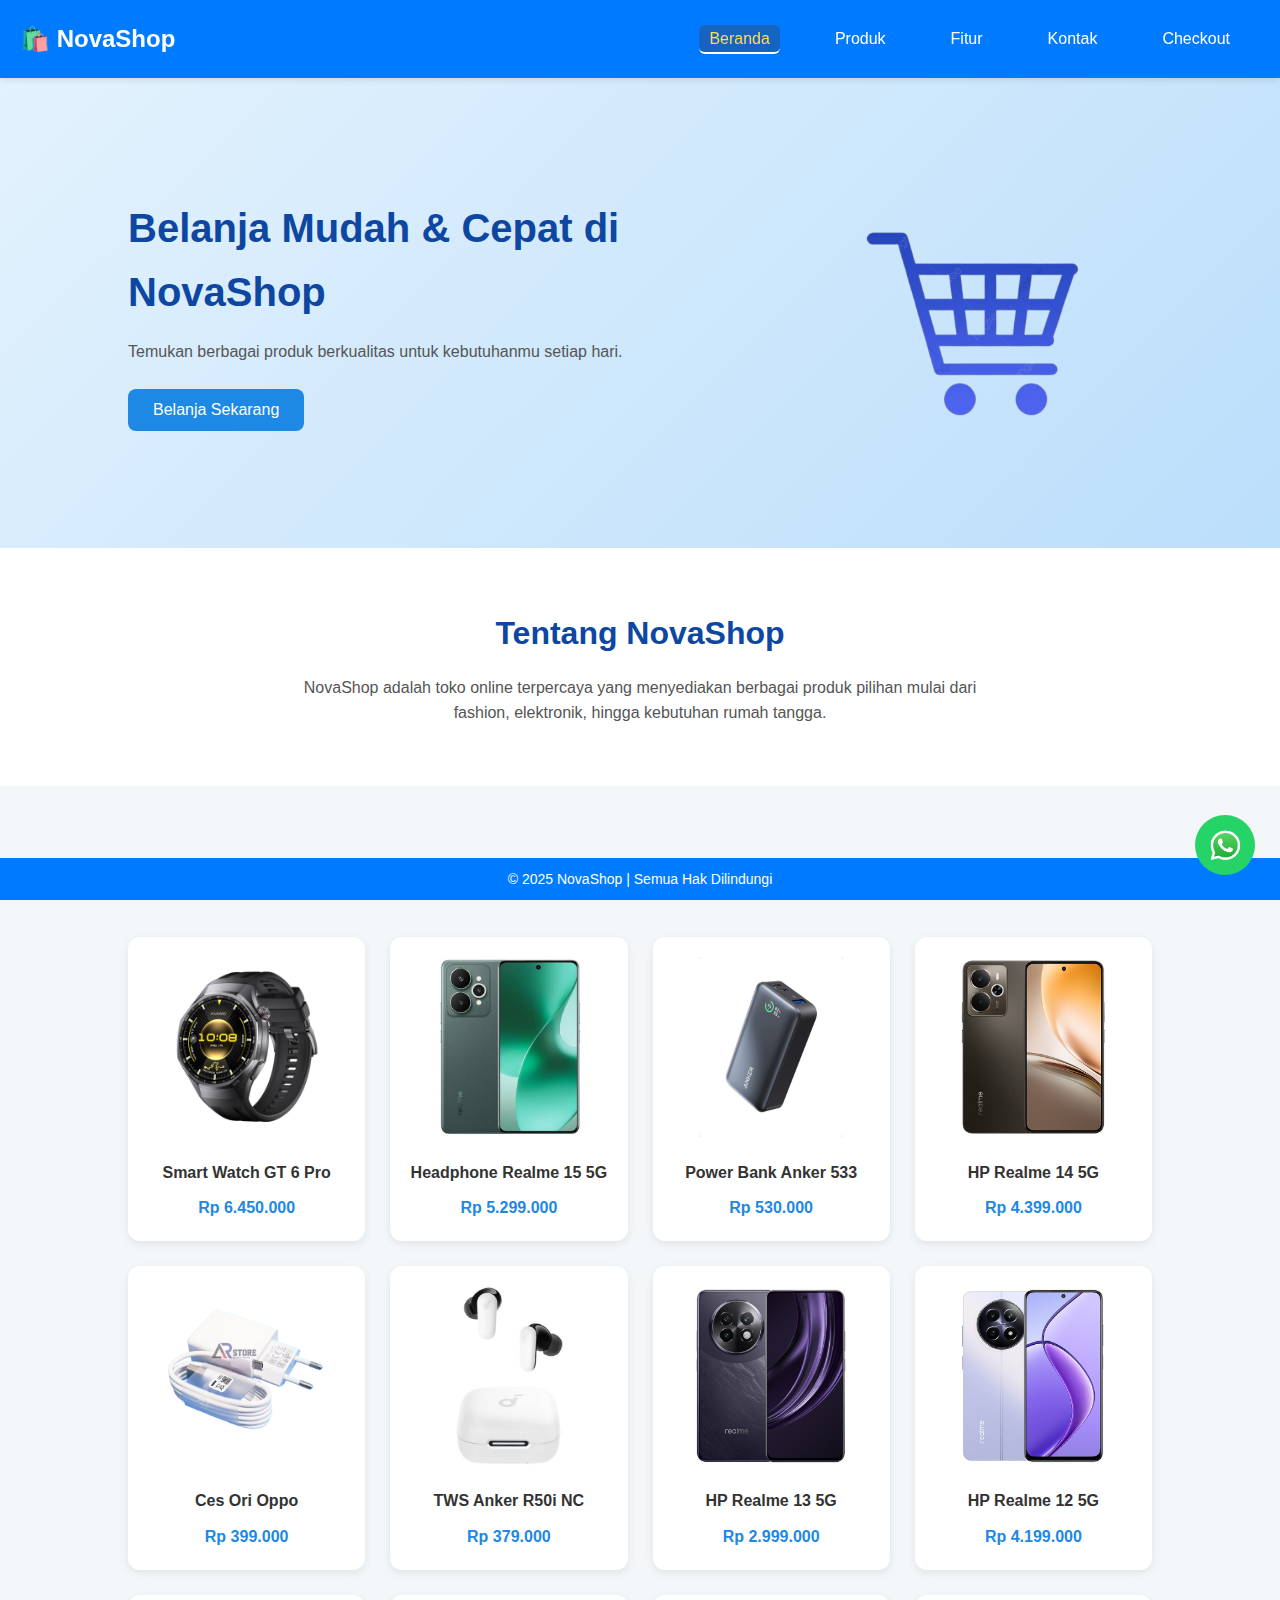
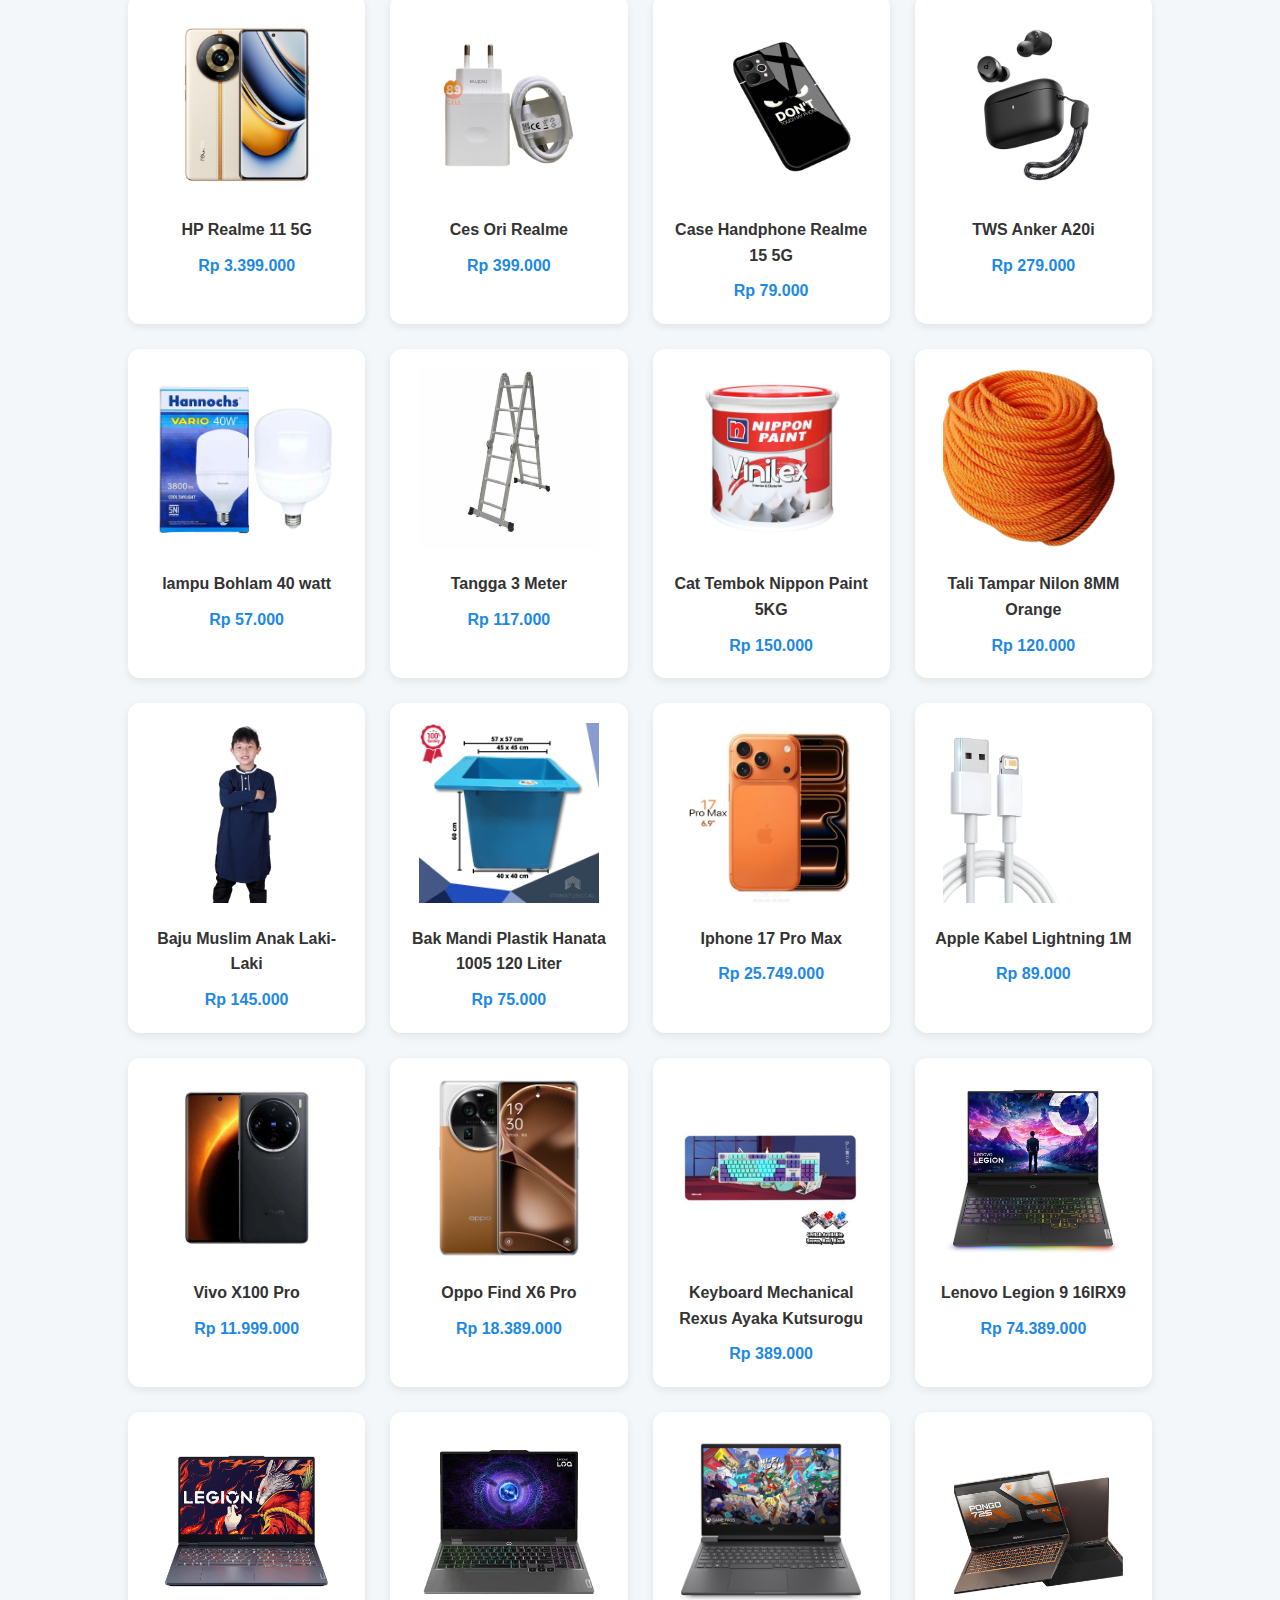
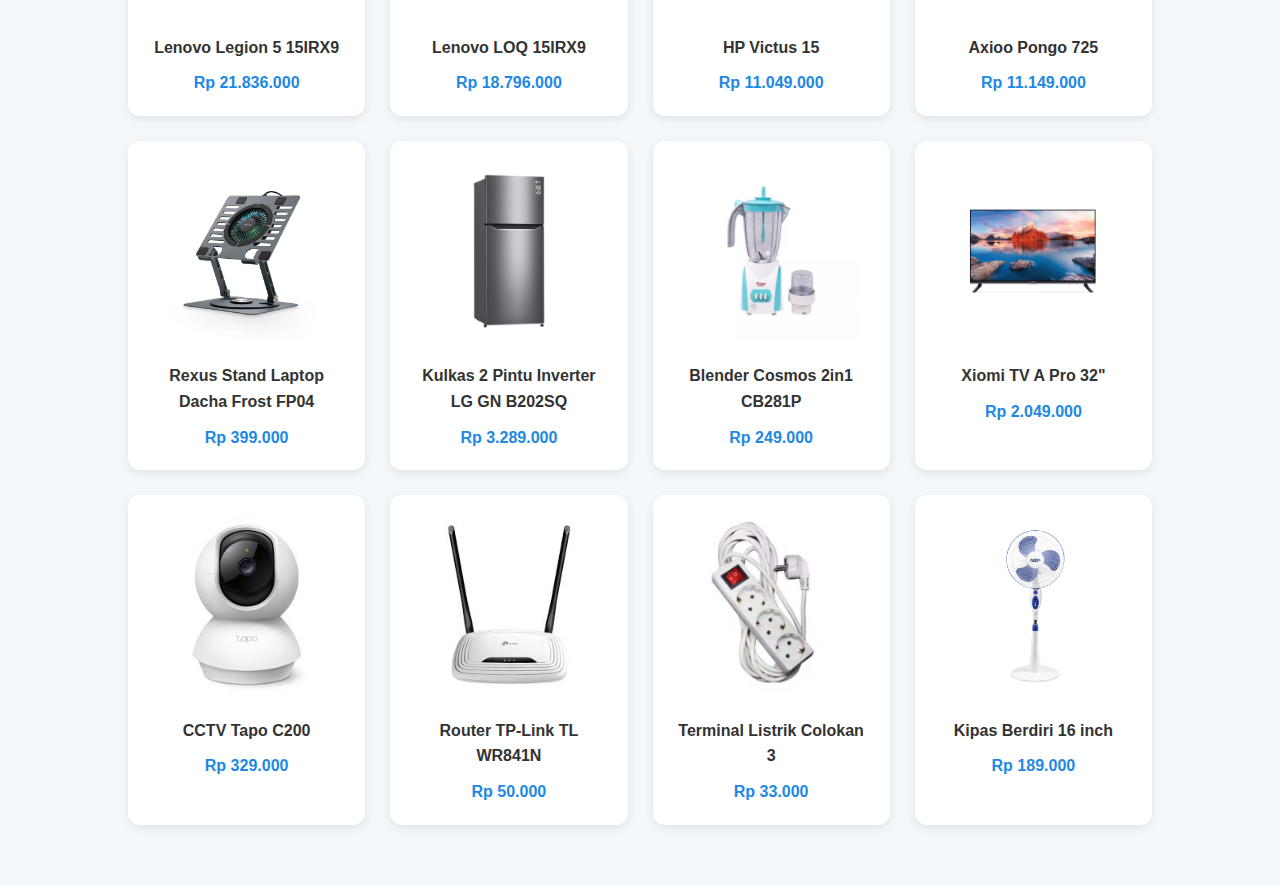
<file: index.html>
<!DOCTYPE html>
<html lang="id">
<head>
  <meta charset="UTF-8">
  <meta name="viewport" content="width=device-width, initial-scale=1.0">
  <title>NovaShop | Toko Online Modern</title>
  <link rel="stylesheet" href="style.css">
  <link rel="icon" type="png" href="images/Logo.png">
</head>
<body>

  <!-- Header -->
  <header>
    <div class="logo">🛍️ NovaShop</div>
    <nav>
      <ul>
        <li><a href="index.html" class="active">Beranda</a></li>
        <li><a href="produk.html">Produk</a></li>
        <li><a href="fitur.html">Fitur</a></li>
        <li><a href="kontak.php">Kontak</a></li>
        <li><a href="checkout.html">Checkout</a></li>
      </ul>
    </nav>
  </header>

  <!-- Hero Section -->
  <section class="hero">
    <div class="hero-text">
      <h1>Belanja Mudah & Cepat di NovaShop</h1>
      <p>Temukan berbagai produk berkualitas untuk kebutuhanmu setiap hari.</p>
      <button id="btn-belanja">Belanja Sekarang</button>
    </div>
    <img src="images/logo_belanja.png" alt="Belanja Online" class="hero-img">
  </section>

  <!-- Tentang Kami -->
  <section class="about">
    <h2>Tentang NovaShop</h2>
    <p>NovaShop adalah toko online terpercaya yang menyediakan berbagai produk pilihan mulai dari fashion, elektronik, hingga kebutuhan rumah tangga.</p>
  </section>

  <!-- Produk Unggulan -->
  <section class="produk-unggulan">
    <h2>Produk Unggulan</h2>
    <div class="produk-container">
      <div class="produk-card">
        <img src="images/Watch_GT_6_Pro.png" alt="Produk 1">
        <h3>Smart Watch GT 6 Pro</h3>
        <p>Rp 6.450.000</p>
      </div>
      <div class="produk-card">
        <img src="images/Realme_15_5G.webp" alt="Produk 2">
        <h3>Headphone Realme 15 5G</h3>
        <p>Rp 5.299.000</p>
      </div>
      <div class="produk-card">
        <img src="images/Anker_Power_Bank_533_10000_mAh.webp" alt="Produk 3">
        <h3>Power Bank Anker 533</h3>
        <p>Rp 530.000</p>
      </div>
      <div class="produk-card">
        <img src="images/HP_Realme_14_5G.jpg" alt="Produk 4">
        <h3>HP Realme 14 5G</h3>
        <p>Rp 4.399.000</p>
      </div>
      <div class="produk-card">
        <img src="images/Ces_Ori_Oppo.png" alt="Produk 5">
        <h3>Ces Ori Oppo</h3>
        <p>Rp 399.000</p>
      </div>
      <div class="produk-card">
        <img src="images/Tws_Anker_r50i_nc.jpg" alt="Produk 6">
        <h3>TWS Anker R50i NC</h3>
        <p>Rp 379.000</p>
      </div>
      <div class="produk-card">
        <img src="images/HP_Realme_13_5G.jpg" alt="Produk 7">
        <h3>HP Realme 13 5G</h3>
        <p>Rp 2.999.000</p>
      </div>
       <div class="produk-card">
        <img src="images/HP_Realme_12_5G.jpg" alt="Produk 8">
        <h3>HP Realme 12 5G</h3>
        <p>Rp 4.199.000</p>
      </div>
      <div class="produk-card">
        <img src="images/HP_Realme_11_5G.jpg" alt="Produk 8">
        <h3>HP Realme 11 5G</h3>
        <p>Rp 3.399.000</p>
      </div>
      <div class="produk-card">
        <img src="images/Ces_Ori_Realme.png" alt="Produk 9">
        <h3>Ces Ori Realme</h3>
        <p>Rp 399.000</p>
      </div>
      <div class="produk-card">
        <img src="images/Case_Realme_15_5G.png" alt="Produk 10">
        <h3>Case Handphone Realme 15 5G</h3>
        <p>Rp 79.000</p>
      </div>
      <div class="produk-card">
        <img src="images/Tws_Anker_a20i.webp" alt="Produk 11">
        <h3>TWS Anker A20i</h3>
        <p>Rp 279.000</p>
      </div>
       <div class="produk-card">
        <img src="images/Lampu_Bohlam_40_watt.webp" alt="Produk 12">
        <h3>lampu Bohlam 40 watt</h3>
        <p>Rp 57.000</p>
      </div>
      <div class="produk-card">
        <img src="images/Tangga_3m.jpg" alt="Produk 13">
        <h3>Tangga 3 Meter</h3>
        <p>Rp 117.000</p>
      </div>
      <div class="produk-card">
        <img src="images/Cat_Tembok_5KG.webp" alt="Produk 14">
        <h3>Cat Tembok Nippon Paint 5KG</h3>
        <p>Rp 150.000</p>
      </div>
       <div class="produk-card">
        <img src="images/Tali_Tampar_Nilon_8MM.png" alt="Produk 15">
        <h3>Tali Tampar Nilon 8MM Orange</h3>
        <p>Rp 120.000</p>
      </div>
      <div class="produk-card">
        <img src="images/Baju_Muslim_Laki_Laki.png" alt="Produk 16">
        <h3>Baju Muslim Anak Laki-Laki</h3>
        <p>Rp 145.000</p>
      </div>
      <div class="produk-card">
        <img src="images/Bak_Mandi_Plastik_Hanata_120_Liter.jpeg" alt="Produk 17">
        <h3>Bak Mandi Plastik Hanata 1005 120 Liter</h3>
        <p>Rp 75.000</p>
      </div>
       <div class="produk-card">
        <img src="images/Iphone_17_Pro_Max.jpg" alt="Produk 18">
        <h3>Iphone 17 Pro Max</h3>
        <p>Rp 25.749.000</p>
      </div>
      <div class="produk-card">
        <img src="images/Apple_Kabel_Data_Lightning_1M_AO11_White.png" alt="Produk 19">
        <h3>Apple Kabel Lightning 1M</h3>
        <p>Rp 89.000</p>
      </div>
      <div class="produk-card">
        <img src="images/Vivo_X100_Pro.jpg" alt="Produk 20">
        <h3>Vivo X100 Pro</h3>
        <p>Rp 11.999.000</p>
      </div>
       <div class="produk-card">
        <img src="images/Oppo_Find_X6_Pro.jpeg" alt="Produk 21">
        <h3>Oppo Find X6 Pro</h3>
        <p>Rp 18.389.000</p>
      </div>
       <div class="produk-card">
        <img src="images/Keyboard_Mechanical_Rexus_Ayaka_Kutsurogu_RX_KG2.jpg" alt="Produk 22">
        <h3>Keyboard Mechanical Rexus Ayaka Kutsurogu</h3>
        <p>Rp 389.000</p>
      </div>
      <div class="produk-card">
        <img src="images/Lenovo_Legion_9_16IRX9.jpg" alt="Produk 23">
        <h3>Lenovo Legion 9 16IRX9</h3>
        <p>Rp 74.389.000</p>
      </div>
      <div class="produk-card">
        <img src="images/Lenovo_Legion-5_15IRX9.png" alt="Produk 24">
        <h3>Lenovo Legion 5 15IRX9</h3>
        <p>Rp 21.836.000</p>
      </div>
       <div class="produk-card">
        <img src="images/Lenovo_LOQ_15IRX9.webp" alt="Produk 25">
        <h3>Lenovo LOQ 15IRX9</h3>
        <p>Rp 18.796.000</p>
      </div>
      <div class="produk-card">
        <img src="images/HP_Victus_15.jpg" alt="Produk 26">
        <h3>HP Victus 15</h3>
        <p>Rp 11.049.000</p>
      </div>
      <div class="produk-card">
        <img src="images/Axioo_Pongo_725.png" alt="Produk 27">
        <h3>Axioo Pongo 725</h3>
        <p>Rp 11.149.000</p>
      </div>
      <div class="produk-card">
        <img src="images/Rexus_Stand_Laptop_Dacha_Frost_FP04.webp" alt="Produk 28">
        <h3>Rexus Stand Laptop Dacha Frost FP04</h3>
        <p>Rp 399.000</p>
      </div>
       <div class="produk-card">
        <img src="images/Kulkas_2_Pintu_Inverter_LG_GN_B202SQ_IB.webp" alt="Produk 29">
        <h3>Kulkas 2 Pintu Inverter LG GN B202SQ</h3>
        <p>Rp 3.289.000</p>
      </div>
       <div class="produk-card">
        <img src="images/Blender_Cosmos_2in1_CB281P.webp" alt="Produk 30">
        <h3>Blender Cosmos 2in1 CB281P</h3>
        <p>Rp 249.000</p>
      </div>
       <div class="produk-card">
        <img src="images/XIomi_TV_A_Pro_32.png" alt="Produk 31">
        <h3>Xiomi TV A Pro 32" </h3>
        <p>Rp 2.049.000</p>
      </div>
       <div class="produk-card">
        <img src="images/CCTV_Tapo_C200.jpg" alt="Produk 32">
        <h3>CCTV Tapo C200 </h3>
        <p>Rp 329.000</p>
      </div>
      <div class="produk-card">
        <img src="images/Router_TP-Link_TL_WR841N.jpg" alt="Produk 33">
        <h3>Router TP-Link TL WR841N</h3>
        <p>Rp 50.000</p>
      </div>
       <div class="produk-card">
        <img src="images/Terminal_Listrik_Colokan_3_Lubang.webp" alt="Produk 34">
        <h3>Terminal Listrik Colokan 3</h3>
        <p>Rp 33.000</p>
      </div>
      <div class="produk-card">
        <img src="images/Stand_Fan_16_Inch.jpg" alt="Produk 35">
        <h3>Kipas Berdiri 16 inch</h3>
        <p>Rp 189.000</p>
      </div>
    </div>
  </section>

  <!-- Footer -->
  <footer>
    <p>© 2025 NovaShop | Semua Hak Dilindungi</p>
  </footer>

  <a href="https://wa.me/6282132144750" class="wa-float" target="_blank">
  <img src="images/whatsapp.png" alt="Chat WhatsApp" class="wa-icon">
</a>


  <script src="script.js"></script>
  <script src="https://code.jquery.com/jquery-3.6.0.min.js"></script>
</body>
</html>
</file>
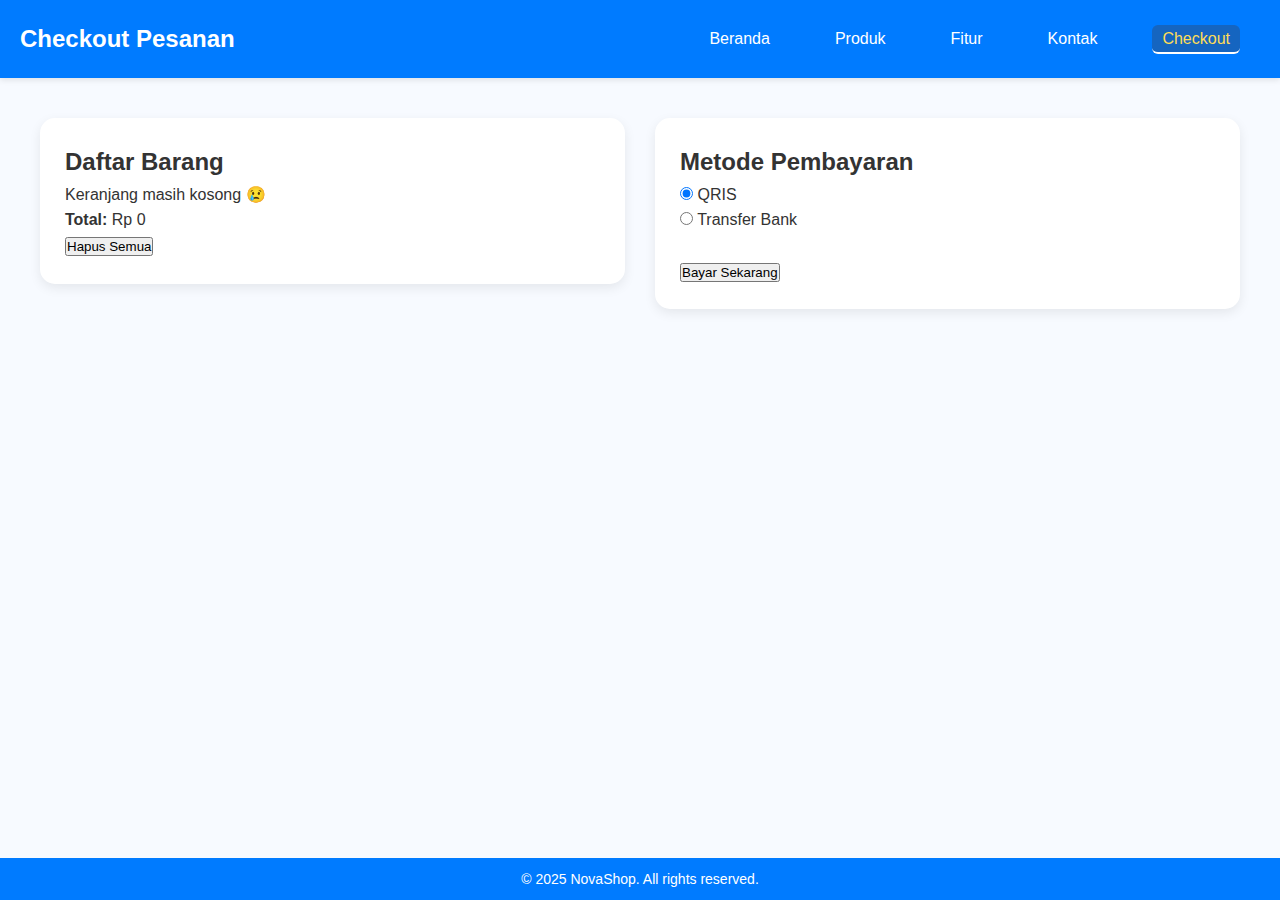
<file: checkout.html>
<!DOCTYPE html>
<html lang="id">
<head>
  <meta charset="UTF-8">
  <title>Checkout - NovaShop</title>
  <link rel="stylesheet" href="style.css">
  <link rel="icon" type="png" href="images/Logo.png">
</head>
<body>
  <!-- Header -->
  <header>
    <div class="logo">Checkout Pesanan</div>
    <nav>
      <ul>
        <li><a href="index.html">Beranda</a></li>
        <li><a href="produk.html">Produk</a></li>
        <li><a href="fitur.html">Fitur</a></li>
        <li><a href="kontak.php">Kontak</a></li>
        <li><a href="checkout.html" class="active">Checkout</a></li>
      </ul>
    </nav>
  </header>

  <main class="checkout-container">
    <section class="cart-items">
      <h2>Daftar Barang</h2>
      <div id="cart-container"></div> <!-- ✅ diganti jadi div agar sesuai dengan JS -->
      <p><strong>Total:</strong> Rp <span id="cart-total">0</span></p>
      <button id="clear-cart">Hapus Semua</button>
    </section>

    <section class="payment-section">
      <h2>Metode Pembayaran</h2>
      <label><input type="radio" name="payment" value="QRIS" checked> QRIS</label><br>
      <label><input type="radio" name="payment" value="Transfer Bank"> Transfer Bank</label>
      <br><br>
      <button id="confirm-payment">Bayar Sekarang</button>
    </section>
  </main>

  <footer>
    <p>© 2025 NovaShop. All rights reserved.</p>
  </footer>

  <script src="https://code.jquery.com/jquery-3.6.0.min.js"></script>
  <script src="script.js"></script>

  <script>
document.addEventListener("DOMContentLoaded", () => {
  const cartContainer = document.getElementById("cart-container");
  const cartTotal = document.getElementById("cart-total");
  const cart = JSON.parse(localStorage.getItem("cart")) || [];

  if (cart.length === 0) {
    cartContainer.innerHTML = "<p>Keranjang masih kosong 😢</p>";
    cartTotal.textContent = "0";
    return;
  }

  let total = 0;
  cartContainer.innerHTML = cart.map((item, index) => {
   const harga = parseInt(String(item.price).replace(/[^\d]/g, ""), 10);
   total += harga;
    return `
      <div class="checkout-item">
        <img src="${item.image}" alt="${item.name}">
        <div class="info">
          <h4>${item.name}</h4>
          <p>${item.price}</p>
        </div>
        <button class="hapus" data-index="${index}">Hapus</button>
      </div>
    `;
  }).join("");

  cartTotal.textContent = total.toLocaleString("id-ID");

  document.querySelectorAll(".hapus").forEach(btn => {
    btn.addEventListener("click", e => {
      const index = e.target.dataset.index;
      cart.splice(index, 1);
      localStorage.setItem("cart", JSON.stringify(cart));
      location.reload();
    });
  });

  document.getElementById("clear-cart").addEventListener("click", () => {
    localStorage.removeItem("cart");
    location.reload();
  });

  document.getElementById("confirm-payment").addEventListener("click", () => {
    const method = document.querySelector('input[name="payment"]:checked').value;
    alert(`Pembayaran melalui ${method} berhasil! Terima kasih sudah berbelanja 💙`);
    localStorage.removeItem("cart");
    location.reload();
  });
});
</script>

</body>
</html>
</file>
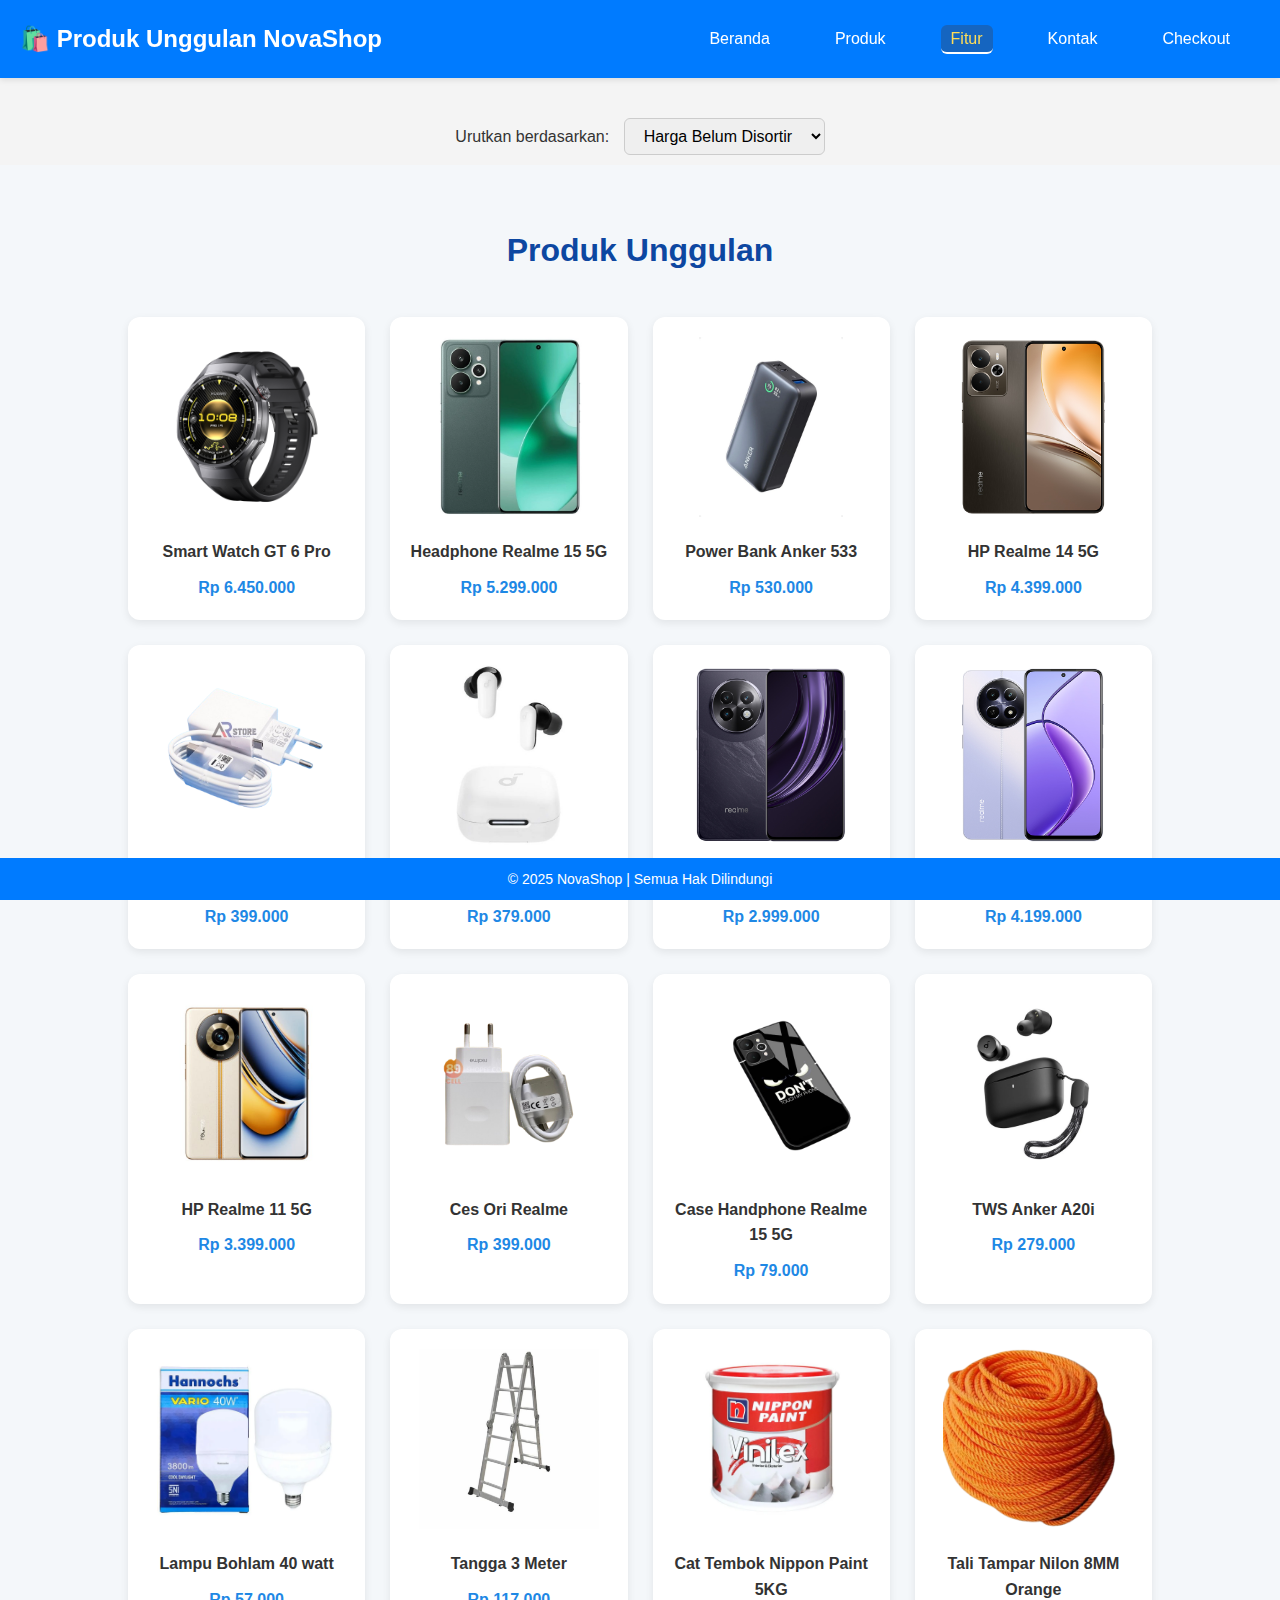
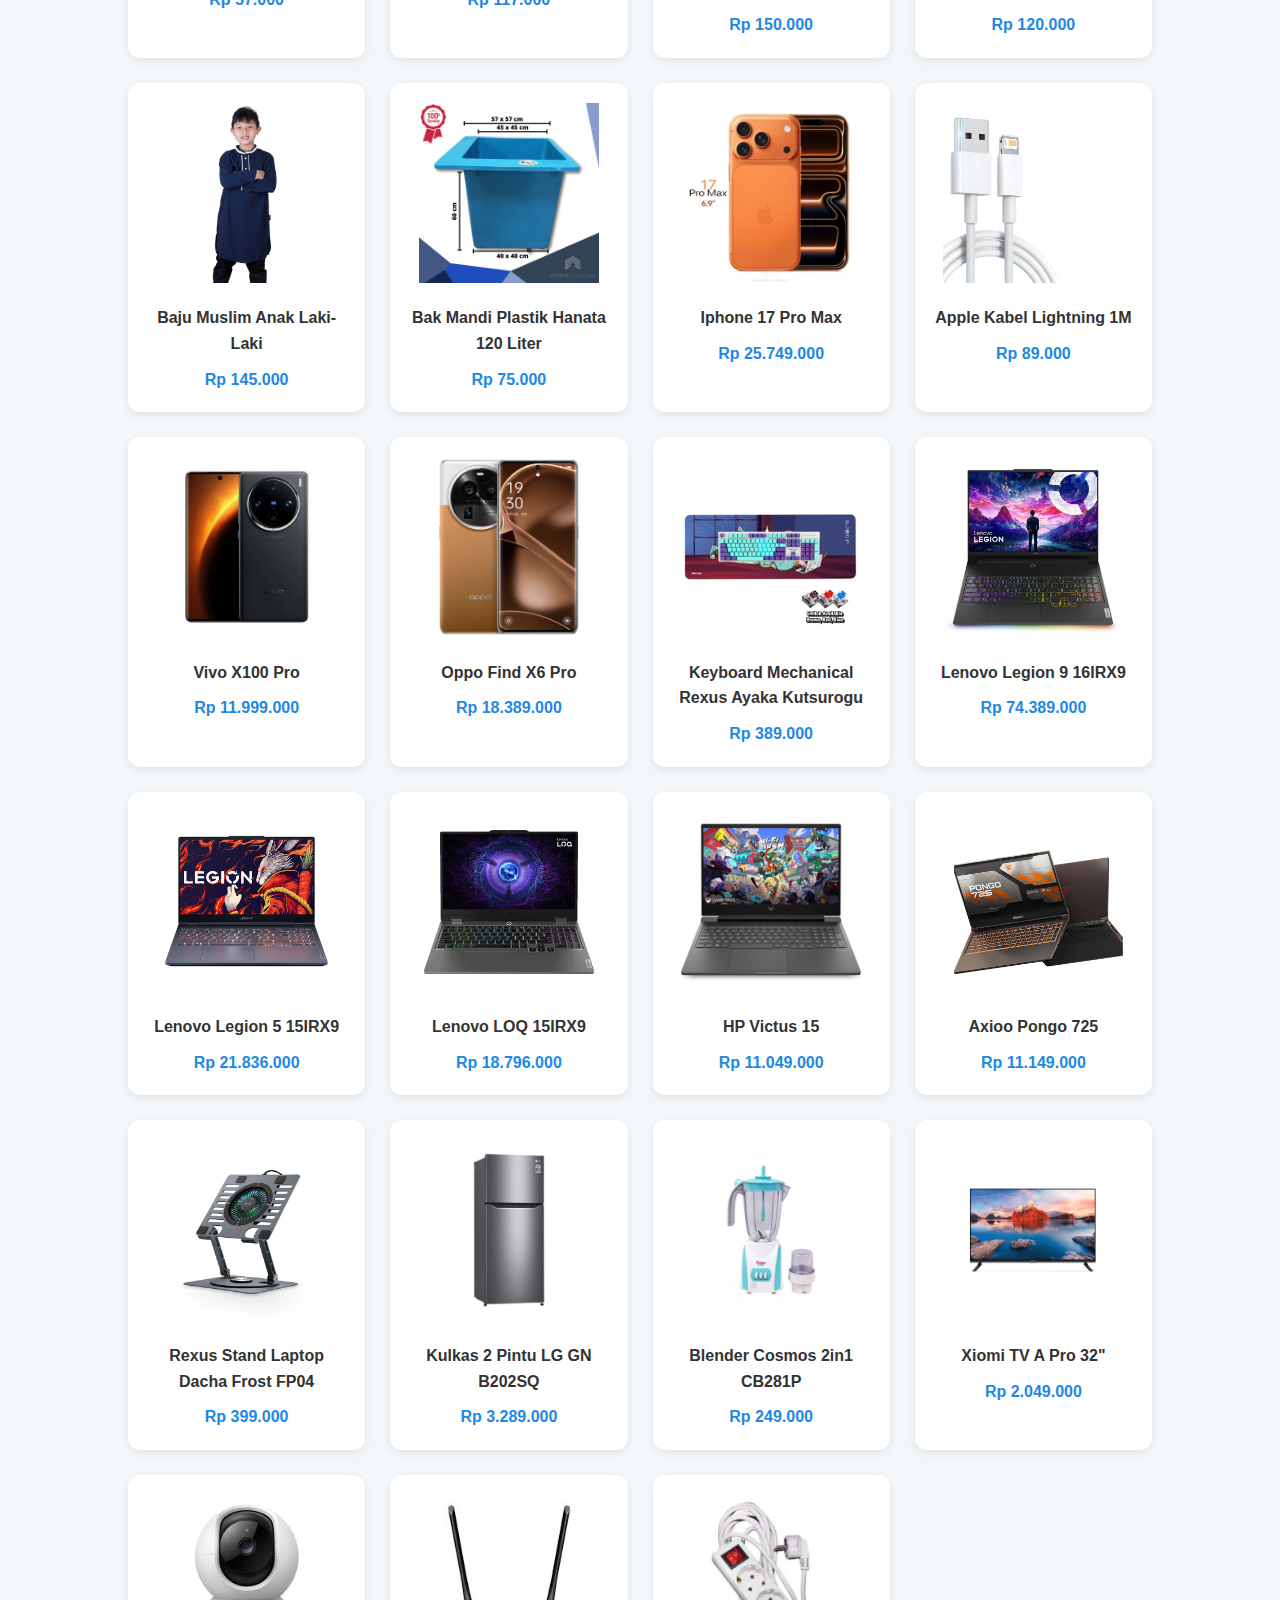
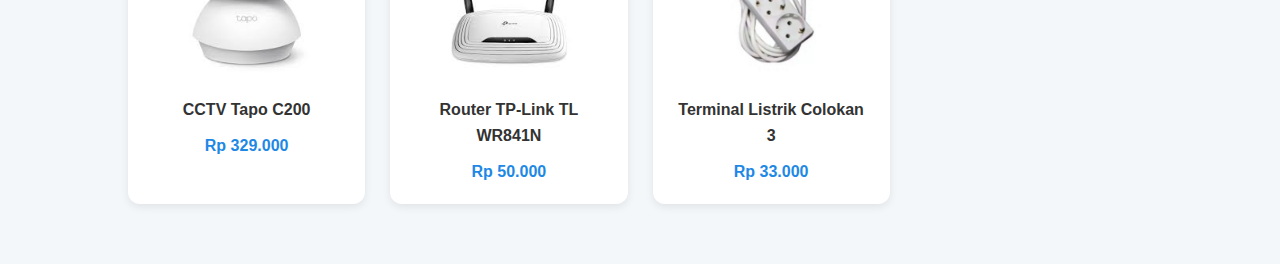
<file: fitur.html>
<!DOCTYPE html>
<html lang="id">
<head>
  <meta charset="UTF-8" />
  <meta name="viewport" content="width=device-width, initial-scale=1.0" />
  <title>Fitur Sorting Harga - NovaShop</title>
  <link rel="stylesheet" href="style.css" />
  <link rel="icon" type="png" href="images/Logo.png">
</head>
<body>

   <!-- Header -->
  <header>
    <div class="logo">🛍️ Produk Unggulan NovaShop</div>
    <nav>
      <ul>
        <li><a href="index.html">Beranda</a></li>
        <li><a href="produk.html">Produk</a></li>
        <li><a href="fitur.html" class="active" >Fitur</a></li>
        <li><a href="kontak.php">Kontak</a></li>
        <li><a href="checkout.html">Checkout</a></li>
      </ul>
    </nav>
  </header>

  <main>
    <div class="sort-container">
      <label for="sort">Urutkan berdasarkan: </label>
      <select id="sort">
        <option value="default">Harga Belum Disortir</option>
        <option value="murah">Harga Termurah</option>
        <option value="mahal">Harga Termahal</option>
      </select>
    </div>

    <!-- Produk Unggulan -->
    <section class="produk-unggulan">
      <h2>Produk Unggulan</h2>
      <div id="produk-container" class="produk-container">
        <div class="produk-card" data-harga="6450000">
          <img src="images/Watch_GT_6_Pro.png" alt="Produk 1">
          <h3>Smart Watch GT 6 Pro</h3>
          <p>Rp 6.450.000</p>
        </div>
        <div class="produk-card" data-harga="5299000">
          <img src="images/Realme_15_5G.webp" alt="Produk 2">
          <h3>Headphone Realme 15 5G</h3>
          <p>Rp 5.299.000</p>
        </div>
        <div class="produk-card" data-harga="530000">
          <img src="images/Anker_Power_Bank_533_10000_mAh.webp" alt="Produk 3">
          <h3>Power Bank Anker 533</h3>
          <p>Rp 530.000</p>
        </div>
        <div class="produk-card" data-harga="4399000">
          <img src="images/HP_Realme_14_5G.jpg" alt="Produk 4">
          <h3>HP Realme 14 5G</h3>
          <p>Rp 4.399.000</p>
        </div>
        <div class="produk-card" data-harga="399000">
          <img src="images/Ces_Ori_Oppo.png" alt="Produk 5">
          <h3>Ces Ori Oppo</h3>
          <p>Rp 399.000</p>
        </div>
        <div class="produk-card" data-harga="379000">
          <img src="images/Tws_Anker_r50i_nc.jpg" alt="Produk 6">
          <h3>TWS Anker R50i NC</h3>
          <p>Rp 379.000</p>
        </div>
        <div class="produk-card" data-harga="2999000">
          <img src="images/HP_Realme_13_5G.jpg" alt="Produk 7">
          <h3>HP Realme 13 5G</h3>
          <p>Rp 2.999.000</p>
        </div>
        <div class="produk-card" data-harga="4199000">
          <img src="images/HP_Realme_12_5G.jpg" alt="Produk 8">
          <h3>HP Realme 12 5G</h3>
          <p>Rp 4.199.000</p>
        </div>
        <div class="produk-card" data-harga="3399000">
          <img src="images/HP_Realme_11_5G.jpg" alt="Produk 9">
          <h3>HP Realme 11 5G</h3>
          <p>Rp 3.399.000</p>
        </div>
        <div class="produk-card" data-harga="399000">
          <img src="images/Ces_Ori_Realme.png" alt="Produk 10">
          <h3>Ces Ori Realme</h3>
          <p>Rp 399.000</p>
        </div>
        <div class="produk-card" data-harga="79000">
          <img src="images/Case_Realme_15_5G.png" alt="Produk 11">
          <h3>Case Handphone Realme 15 5G</h3>
          <p>Rp 79.000</p>
        </div>
        <div class="produk-card" data-harga="279000">
          <img src="images/Tws_Anker_a20i.webp" alt="Produk 12">
          <h3>TWS Anker A20i</h3>
          <p>Rp 279.000</p>
        </div>
        <div class="produk-card" data-harga="57000">
          <img src="images/Lampu_Bohlam_40_watt.webp" alt="Produk 13">
          <h3>Lampu Bohlam 40 watt</h3>
          <p>Rp 57.000</p>
        </div>
        <div class="produk-card" data-harga="117000">
          <img src="images/Tangga_3m.jpg" alt="Produk 14">
          <h3>Tangga 3 Meter</h3>
          <p>Rp 117.000</p>
        </div>
        <div class="produk-card" data-harga="150000">
          <img src="images/Cat_Tembok_5KG.webp" alt="Produk 15">
          <h3>Cat Tembok Nippon Paint 5KG</h3>
          <p>Rp 150.000</p>
        </div>
        <div class="produk-card" data-harga="120000">
          <img src="images/Tali_Tampar_Nilon_8MM.png" alt="Produk 16">
          <h3>Tali Tampar Nilon 8MM Orange</h3>
          <p>Rp 120.000</p>
        </div>
        <div class="produk-card" data-harga="145000">
          <img src="images/Baju_Muslim_Laki_Laki.png" alt="Produk 17">
          <h3>Baju Muslim Anak Laki-Laki</h3>
          <p>Rp 145.000</p>
        </div>
        <div class="produk-card" data-harga="75000">
          <img src="images/Bak_Mandi_Plastik_Hanata_120_Liter.jpeg" alt="Produk 18">
          <h3>Bak Mandi Plastik Hanata 120 Liter</h3>
          <p>Rp 75.000</p>
        </div>
        <div class="produk-card" data-harga="25749000">
          <img src="images/Iphone_17_Pro_Max.jpg" alt="Produk 19">
          <h3>Iphone 17 Pro Max</h3>
          <p>Rp 25.749.000</p>
        </div>
        <div class="produk-card" data-harga="89000">
          <img src="images/Apple_Kabel_Data_Lightning_1M_AO11_White.png" alt="Produk 20">
          <h3>Apple Kabel Lightning 1M</h3>
          <p>Rp 89.000</p>
        </div>
        <div class="produk-card" data-harga="11999000">
          <img src="images/Vivo_X100_Pro.jpg" alt="Produk 21">
          <h3>Vivo X100 Pro</h3>
          <p>Rp 11.999.000</p>
        </div>
        <div class="produk-card" data-harga="18389000">
          <img src="images/Oppo_Find_X6_Pro.jpeg" alt="Produk 22">
          <h3>Oppo Find X6 Pro</h3>
          <p>Rp 18.389.000</p>
        </div>
        <div class="produk-card" data-harga="389000">
          <img src="images/Keyboard_Mechanical_Rexus_Ayaka_Kutsurogu_RX_KG2.jpg" alt="Produk 23">
          <h3>Keyboard Mechanical Rexus Ayaka Kutsurogu</h3>
          <p>Rp 389.000</p>
        </div>
        <div class="produk-card" data-harga="74389000">
          <img src="images/Lenovo_Legion_9_16IRX9.jpg" alt="Produk 24">
          <h3>Lenovo Legion 9 16IRX9</h3>
          <p>Rp 74.389.000</p>
        </div>
        <div class="produk-card" data-harga="21836000">
          <img src="images/Lenovo_Legion-5_15IRX9.png" alt="Produk 25">
          <h3>Lenovo Legion 5 15IRX9</h3>
          <p>Rp 21.836.000</p>
        </div>
        <div class="produk-card" data-harga="18796000">
          <img src="images/Lenovo_LOQ_15IRX9.webp" alt="Produk 26">
          <h3>Lenovo LOQ 15IRX9</h3>
          <p>Rp 18.796.000</p>
        </div>
        <div class="produk-card" data-harga="11049000">
          <img src="images/HP_Victus_15.jpg" alt="Produk 27">
          <h3>HP Victus 15</h3>
          <p>Rp 11.049.000</p>
        </div>
        <div class="produk-card" data-harga="11149000">
          <img src="images/Axioo_Pongo_725.png" alt="Produk 28">
          <h3>Axioo Pongo 725</h3>
          <p>Rp 11.149.000</p>
        </div>
        <div class="produk-card" data-harga="399000">
          <img src="images/Rexus_Stand_Laptop_Dacha_Frost_FP04.webp" alt="Produk 29">
          <h3>Rexus Stand Laptop Dacha Frost FP04</h3>
          <p>Rp 399.000</p>
        </div>
        <div class="produk-card" data-harga="3289000">
          <img src="images/Kulkas_2_Pintu_Inverter_LG_GN_B202SQ_IB.webp" alt="Produk 30">
          <h3>Kulkas 2 Pintu LG GN B202SQ</h3>
          <p>Rp 3.289.000</p>
        </div>
        <div class="produk-card" data-harga="249000">
          <img src="images/Blender_Cosmos_2in1_CB281P.webp" alt="Produk 31">
          <h3>Blender Cosmos 2in1 CB281P</h3>
          <p>Rp 249.000</p>
        </div>
        <div class="produk-card" data-harga="2049000">
          <img src="images/XIomi_TV_A_Pro_32.png" alt="Produk 32">
          <h3>Xiomi TV A Pro 32"</h3>
          <p>Rp 2.049.000</p>
        </div>
        <div class="produk-card" data-harga="329000">
          <img src="images/CCTV_Tapo_C200.jpg" alt="Produk 33">
          <h3>CCTV Tapo C200</h3>
          <p>Rp 329.000</p>
        </div>
        <div class="produk-card" data-harga="50000">
          <img src="images/Router_TP-Link_TL_WR841N.jpg" alt="Produk 34">
          <h3>Router TP-Link TL WR841N</h3>
          <p>Rp 50.000</p>
        </div>
        <div class="produk-card" data-harga="33000">
          <img src="images/Terminal_Listrik_Colokan_3_Lubang.webp" alt="Produk 35">
          <h3>Terminal Listrik Colokan 3</h3>
          <p>Rp 33.000</p>
        </div>
      </div>
    </section>
  </main>

  <!-- Footer -->
  <footer>
    <p>© 2025 NovaShop | Semua Hak Dilindungi</p>
  </footer>

  <script>
    document.addEventListener('DOMContentLoaded', () => {
      const sortSelect = document.getElementById('sort');
      const produkContainer = document.getElementById('produk-container');
      const originalOrder = Array.from(produkContainer.children); // simpan urutan awal

      sortSelect.addEventListener('change', () => {
        const tipeSort = sortSelect.value;
        let cards = Array.from(produkContainer.querySelectorAll('.produk-card'));

        if (tipeSort === 'murah') {
          cards.sort((a, b) => a.dataset.harga - b.dataset.harga);
        } else if (tipeSort === 'mahal') {
          cards.sort((a, b) => b.dataset.harga - a.dataset.harga);
        } else {
          // Kembalikan ke urutan semula
          cards = originalOrder;
        }

        // Tampilkan ulang
        produkContainer.innerHTML = '';
        cards.forEach(card => produkContainer.appendChild(card));
      });
    });
  </script>

</body>
</html>
</file>
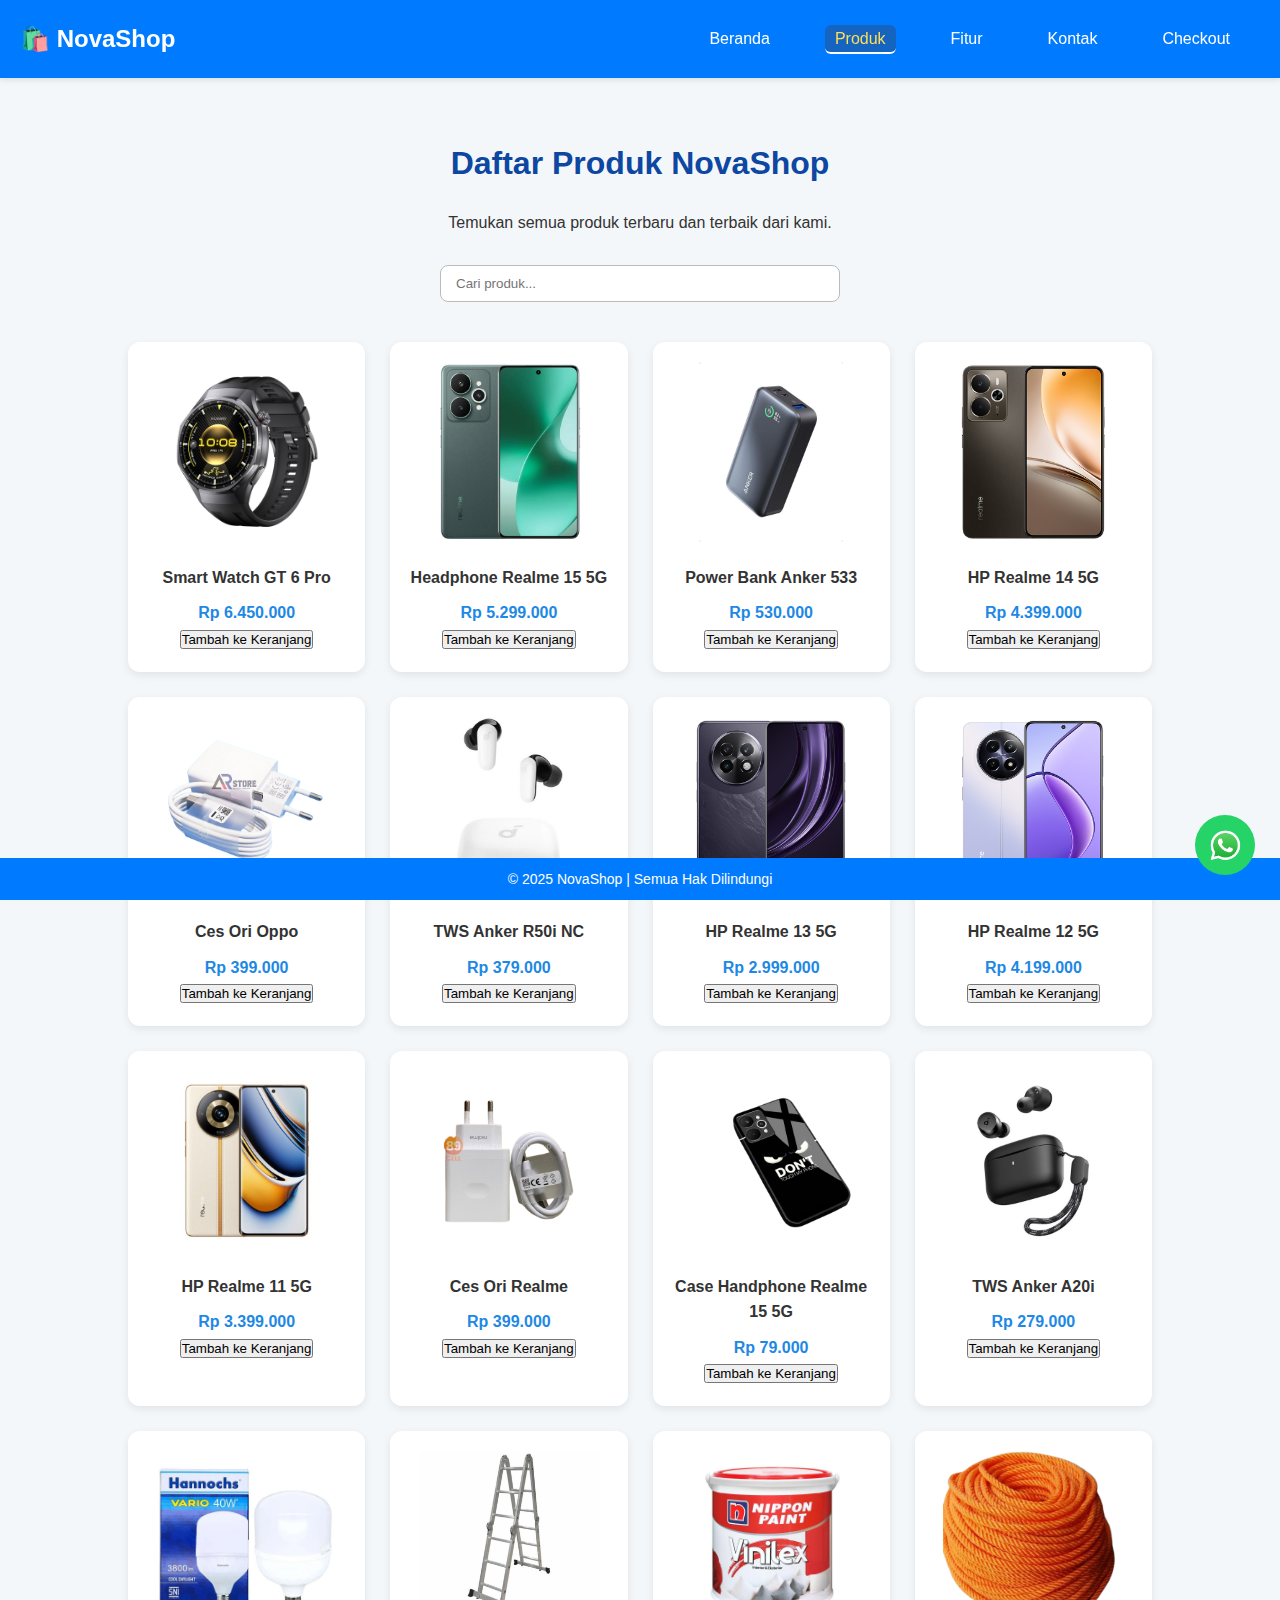
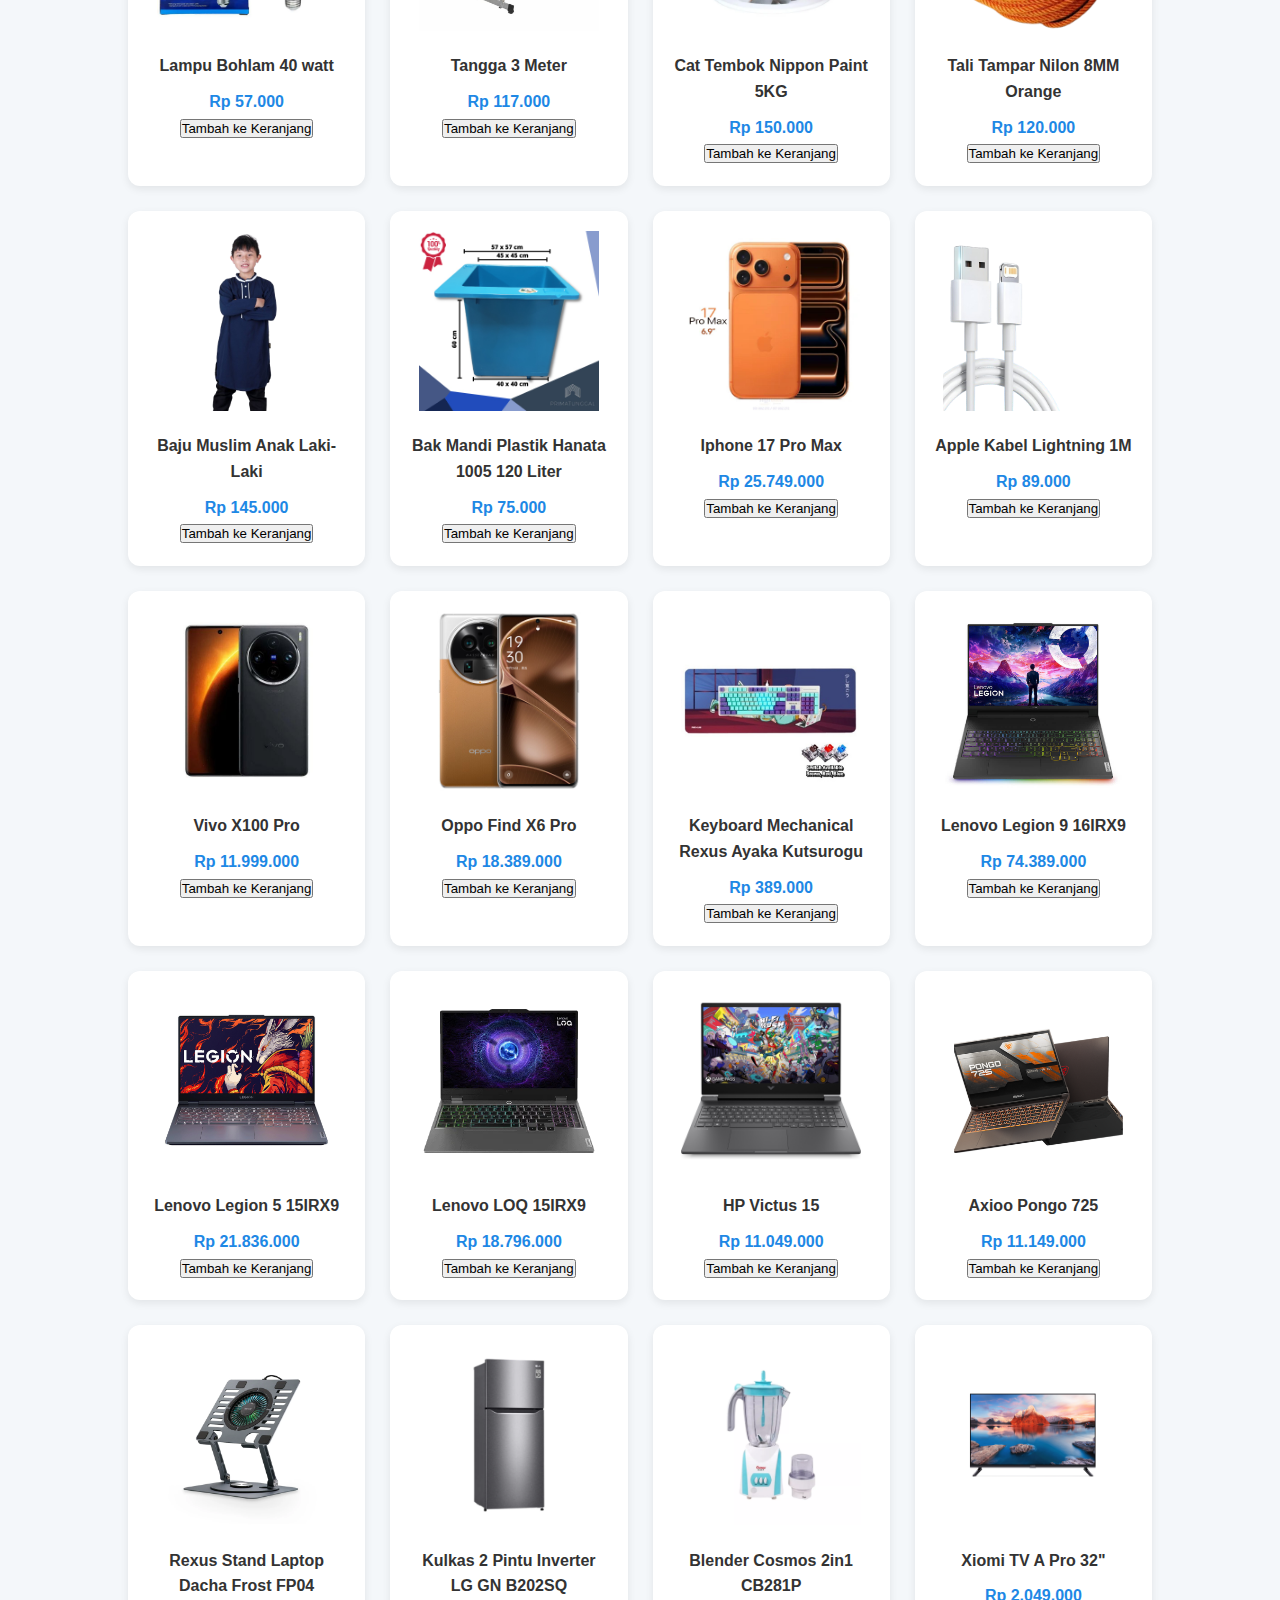
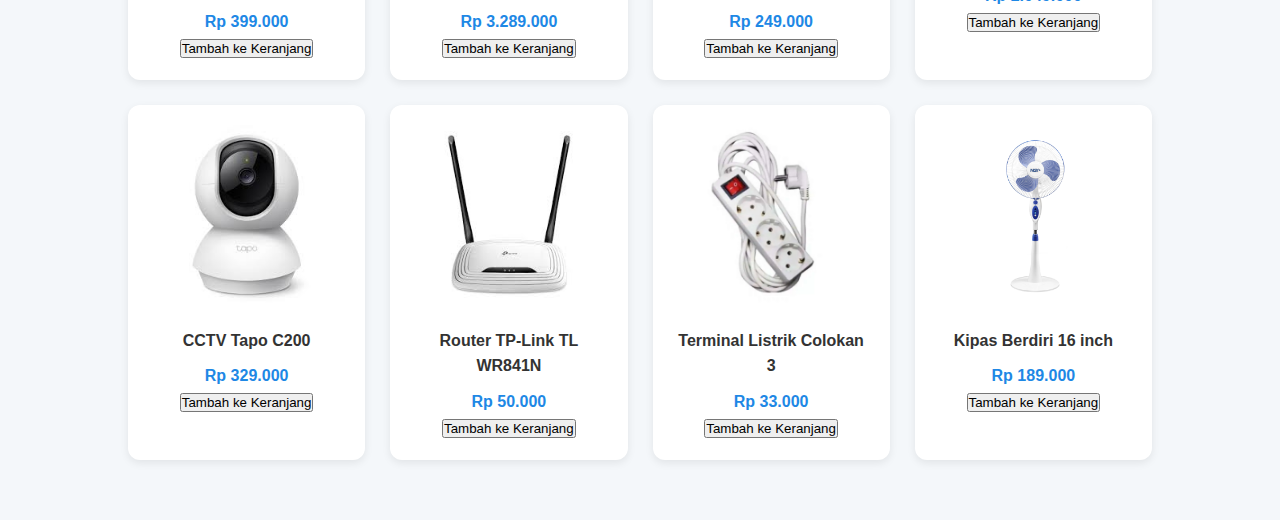
<file: produk.html>
<!DOCTYPE html>
<html lang="id">
<head>
  <meta charset="UTF-8">
  <meta name="viewport" content="width=device-width, initial-scale=1.0">
  <title>Produk | NovaShop</title>
  <link rel="stylesheet" href="style.css">
  <link rel="icon" type="png" href="images/Logo.png">
</head>
<body>

  <!-- Header -->
  <header>
    <div class="logo">🛍️ NovaShop</div>
    <nav>
      <ul>
        <li><a href="index.html">Beranda</a></li>
        <li><a href="produk.html" class="active">Produk</a></li>
        <li><a href="fitur.html">Fitur</a></li>
        <li><a href="kontak.php">Kontak</a></li>
        <li><a href="checkout.html">Checkout</a></li>
      </ul>
    </nav>
  </header>

  <!-- Daftar Produk -->
  <section class="produk-page">
    <h2>Daftar Produk NovaShop</h2>
    <p>Temukan semua produk terbaru dan terbaik dari kami.</p>

    <!-- Pencarian Produk -->
    <div class="search-box">
      <input type="text" id="search" placeholder="Cari produk...">
    </div>

    <!-- Grid Produk -->
    <div class="produk-container" id="produkList">

  <div class="produk-card">
    <img src="images/Watch_GT_6_Pro.png" alt="Produk 1">
    <h3>Smart Watch GT 6 Pro</h3>
    <p>Rp 6.450.000</p>
    <button class="btn-tambah" data-nama="Smart Watch GT 6 Pro" data-harga="6450000">Tambah ke Keranjang</button>
  </div>

  <div class="produk-card">
    <img src="images/Realme_15_5G.webp" alt="Produk 2">
    <h3>Headphone Realme 15 5G</h3>
    <p>Rp 5.299.000</p>
    <button class="btn-tambah" data-nama="Headphone Realme 15 5G" data-harga="5299000">Tambah ke Keranjang</button>
  </div>

  <div class="produk-card">
    <img src="images/Anker_Power_Bank_533_10000_mAh.webp" alt="Produk 3">
    <h3>Power Bank Anker 533</h3>
    <p>Rp 530.000</p>
    <button class="btn-tambah" data-nama="Power Bank Anker 533" data-harga="530000">Tambah ke Keranjang</button>
  </div>

  <div class="produk-card">
    <img src="images/HP_Realme_14_5G.jpg" alt="Produk 4">
    <h3>HP Realme 14 5G</h3>
    <p>Rp 4.399.000</p>
    <button class="btn-tambah" data-nama="HP Realme 14 5G" data-harga="4399000">Tambah ke Keranjang</button>
  </div>

  <div class="produk-card">
    <img src="images/Ces_Ori_Oppo.png" alt="Produk 5">
    <h3>Ces Ori Oppo</h3>
    <p>Rp 399.000</p>
    <button class="btn-tambah" data-nama="Ces Ori Oppo" data-harga="399000">Tambah ke Keranjang</button>
  </div>

  <div class="produk-card">
    <img src="images/Tws_Anker_r50i_nc.jpg" alt="Produk 6">
    <h3>TWS Anker R50i NC</h3>
    <p>Rp 379.000</p>
    <button class="btn-tambah" data-nama="TWS Anker R50i NC" data-harga="379000">Tambah ke Keranjang</button>
  </div>

  <div class="produk-card">
    <img src="images/HP_Realme_13_5G.jpg" alt="Produk 7">
    <h3>HP Realme 13 5G</h3>
    <p>Rp 2.999.000</p>
    <button class="btn-tambah" data-nama="HP Realme 13 5G" data-harga="2999000">Tambah ke Keranjang</button>
  </div>

  <div class="produk-card">
    <img src="images/HP_Realme_12_5G.jpg" alt="Produk 8">
    <h3>HP Realme 12 5G</h3>
    <p>Rp 4.199.000</p>
    <button class="btn-tambah" data-nama="HP Realme 12 5G" data-harga="4199000">Tambah ke Keranjang</button>
  </div>

  <div class="produk-card">
    <img src="images/HP_Realme_11_5G.jpg" alt="Produk 9">
    <h3>HP Realme 11 5G</h3>
    <p>Rp 3.399.000</p>
    <button class="btn-tambah" data-nama="HP Realme 11 5G" data-harga="3399000">Tambah ke Keranjang</button>
  </div>

  <div class="produk-card">
    <img src="images/Ces_Ori_Realme.png" alt="Produk 10">
    <h3>Ces Ori Realme</h3>
    <p>Rp 399.000</p>
    <button class="btn-tambah" data-nama="Ces Ori Realme" data-harga="399000">Tambah ke Keranjang</button>
  </div>

  <div class="produk-card">
    <img src="images/Case_Realme_15_5G.png" alt="Produk 11">
    <h3>Case Handphone Realme 15 5G</h3>
    <p>Rp 79.000</p>
    <button class="btn-tambah" data-nama="Case Realme 15 5G" data-harga="79000">Tambah ke Keranjang</button>
  </div>

  <div class="produk-card">
    <img src="images/Tws_Anker_a20i.webp" alt="Produk 12">
    <h3>TWS Anker A20i</h3>
    <p>Rp 279.000</p>
    <button class="btn-tambah" data-nama="TWS Anker A20i" data-harga="279000">Tambah ke Keranjang</button>
  </div>

  <div class="produk-card">
    <img src="images/Lampu_Bohlam_40_watt.webp" alt="Produk 13">
    <h3>Lampu Bohlam 40 watt</h3>
    <p>Rp 57.000</p>
    <button class="btn-tambah" data-nama="Lampu Bohlam 40 watt" data-harga="57000">Tambah ke Keranjang</button>
  </div>

  <div class="produk-card">
    <img src="images/Tangga_3m.jpg" alt="Produk 14">
    <h3>Tangga 3 Meter</h3>
    <p>Rp 117.000</p>
    <button class="btn-tambah" data-nama="Tangga 3 Meter" data-harga="117000">Tambah ke Keranjang</button>
  </div>

  <div class="produk-card">
    <img src="images/Cat_Tembok_5KG.webp" alt="Produk 15">
    <h3>Cat Tembok Nippon Paint 5KG</h3>
    <p>Rp 150.000</p>
    <button class="btn-tambah" data-nama="Cat Tembok Nippon Paint 5KG" data-harga="150000">Tambah ke Keranjang</button>
  </div>

  <div class="produk-card">
    <img src="images/Tali_Tampar_Nilon_8MM.png" alt="Produk 16">
    <h3>Tali Tampar Nilon 8MM Orange</h3>
    <p>Rp 120.000</p>
    <button class="btn-tambah" data-nama="Tali Tampar Nilon 8MM Orange" data-harga="120000">Tambah ke Keranjang</button>
  </div>

  <div class="produk-card">
    <img src="images/Baju_Muslim_Laki_Laki.png" alt="Produk 17">
    <h3>Baju Muslim Anak Laki-Laki</h3>
    <p>Rp 145.000</p>
    <button class="btn-tambah" data-nama="Baju Muslim Anak Laki-Laki" data-harga="145000">Tambah ke Keranjang</button>
  </div>

  <div class="produk-card">
    <img src="images/Bak_Mandi_Plastik_Hanata_120_Liter.jpeg" alt="Produk 18">
    <h3>Bak Mandi Plastik Hanata 1005 120 Liter</h3>
    <p>Rp 75.000</p>
    <button class="btn-tambah" data-nama="Bak Mandi Plastik Hanata 120L" data-harga="75000">Tambah ke Keranjang</button>
  </div>

  <div class="produk-card">
    <img src="images/Iphone_17_Pro_Max.jpg" alt="Produk 19">
    <h3>Iphone 17 Pro Max</h3>
    <p>Rp 25.749.000</p>
    <button class="btn-tambah" data-nama="Iphone 17 Pro Max" data-harga="25749000">Tambah ke Keranjang</button>
  </div>

  <div class="produk-card">
    <img src="images/Apple_Kabel_Data_Lightning_1M_AO11_White.png" alt="Produk 20">
    <h3>Apple Kabel Lightning 1M</h3>
    <p>Rp 89.000</p>
    <button class="btn-tambah" data-nama="Apple Kabel Lightning 1M" data-harga="89000">Tambah ke Keranjang</button>
  </div>

  <div class="produk-card">
    <img src="images/Vivo_X100_Pro.jpg" alt="Produk 21">
    <h3>Vivo X100 Pro</h3>
    <p>Rp 11.999.000</p>
    <button class="btn-tambah" data-nama="Vivo X100 Pro" data-harga="11999000">Tambah ke Keranjang</button>
  </div>

  <div class="produk-card">
    <img src="images/Oppo_Find_X6_Pro.jpeg" alt="Produk 22">
    <h3>Oppo Find X6 Pro</h3>
    <p>Rp 18.389.000</p>
    <button class="btn-tambah" data-nama="Oppo Find X6 Pro" data-harga="18389000">Tambah ke Keranjang</button>
  </div>

  <div class="produk-card">
    <img src="images/Keyboard_Mechanical_Rexus_Ayaka_Kutsurogu_RX_KG2.jpg" alt="Produk 23">
    <h3>Keyboard Mechanical Rexus Ayaka Kutsurogu</h3>
    <p>Rp 389.000</p>
    <button class="btn-tambah" data-nama="Keyboard Rexus Ayaka" data-harga="389000">Tambah ke Keranjang</button>
  </div>

  <div class="produk-card">
    <img src="images/Lenovo_Legion_9_16IRX9.jpg" alt="Produk 24">
    <h3>Lenovo Legion 9 16IRX9</h3>
    <p>Rp 74.389.000</p>
    <button class="btn-tambah" data-nama="Lenovo Legion 9 16IRX9" data-harga="74389000">Tambah ke Keranjang</button>
  </div>

  <div class="produk-card">
    <img src="images/Lenovo_Legion-5_15IRX9.png" alt="Produk 25">
    <h3>Lenovo Legion 5 15IRX9</h3>
    <p>Rp 21.836.000</p>
    <button class="btn-tambah" data-nama="Lenovo Legion 5 15IRX9" data-harga="21836000">Tambah ke Keranjang</button>
  </div>

  <div class="produk-card">
    <img src="images/Lenovo_LOQ_15IRX9.webp" alt="Produk 26">
    <h3>Lenovo LOQ 15IRX9</h3>
    <p>Rp 18.796.000</p>
    <button class="btn-tambah" data-nama="Lenovo LOQ 15IRX9" data-harga="18796000">Tambah ke Keranjang</button>
  </div>

  <div class="produk-card">
    <img src="images/HP_Victus_15.jpg" alt="Produk 27">
    <h3>HP Victus 15</h3>
    <p>Rp 11.049.000</p>
    <button class="btn-tambah" data-nama="HP Victus 15" data-harga="11049000">Tambah ke Keranjang</button>
  </div>

  <div class="produk-card">
    <img src="images/Axioo_Pongo_725.png" alt="Produk 28">
    <h3>Axioo Pongo 725</h3>
    <p>Rp 11.149.000</p>
    <button class="btn-tambah" data-nama="Axioo Pongo 725" data-harga="11149000">Tambah ke Keranjang</button>
  </div>

  <div class="produk-card">
    <img src="images/Rexus_Stand_Laptop_Dacha_Frost_FP04.webp" alt="Produk 29">
    <h3>Rexus Stand Laptop Dacha Frost FP04</h3>
    <p>Rp 399.000</p>
    <button class="btn-tambah" data-nama="Rexus Stand Laptop FP04" data-harga="399000">Tambah ke Keranjang</button>
  </div>

  <div class="produk-card">
    <img src="images/Kulkas_2_Pintu_Inverter_LG_GN_B202SQ_IB.webp" alt="Produk 30">
    <h3>Kulkas 2 Pintu Inverter LG GN B202SQ</h3>
    <p>Rp 3.289.000</p>
    <button class="btn-tambah" data-nama="Kulkas LG GN B202SQ" data-harga="3289000">Tambah ke Keranjang</button>
  </div>

  <div class="produk-card">
    <img src="images/Blender_Cosmos_2in1_CB281P.webp" alt="Produk 31">
    <h3>Blender Cosmos 2in1 CB281P</h3>
    <p>Rp 249.000</p>
    <button class="btn-tambah" data-nama="Blender Cosmos 2in1 CB281P" data-harga="249000">Tambah ke Keranjang</button>
  </div>

  <div class="produk-card">
    <img src="images/XIomi_TV_A_Pro_32.png" alt="Produk 32">
    <h3>Xiomi TV A Pro 32"</h3>
    <p>Rp 2.049.000</p>
    <button class="btn-tambah" data-nama="Xiomi TV A Pro 32" data-harga="2049000">Tambah ke Keranjang</button>
  </div>

  <div class="produk-card">
    <img src="images/CCTV_Tapo_C200.jpg" alt="Produk 33">
    <h3>CCTV Tapo C200</h3>
    <p>Rp 329.000</p>
    <button class="btn-tambah" data-nama="CCTV Tapo C200" data-harga="329000">Tambah ke Keranjang</button>
  </div>

  <div class="produk-card">
    <img src="images/Router_TP-Link_TL_WR841N.jpg" alt="Produk 34">
    <h3>Router TP-Link TL WR841N</h3>
    <p>Rp 50.000</p>
    <button class="btn-tambah" data-nama="Router TP-Link TL WR841N" data-harga="50000">Tambah ke Keranjang</button>
  </div>

  <div class="produk-card">
    <img src="images/Terminal_Listrik_Colokan_3_Lubang.webp" alt="Produk 35">
    <h3>Terminal Listrik Colokan 3</h3>
    <p>Rp 33.000</p>
    <button class="btn-tambah" data-nama="Terminal Listrik Colokan 3" data-harga="33000">Tambah ke Keranjang</button>
  </div>

  <div class="produk-card">
    <img src="images/Stand_Fan_16_Inch.jpg" alt="Produk 36">
    <h3>Kipas Berdiri 16 inch</h3>
    <p>Rp 189.000</p>
    <button class="btn-tambah" data-nama="Kipas Berdiri 16 inch" data-harga="189000">Tambah ke Keranjang</button>
    </div>
    </div>
  </section>

  <!-- Footer -->
  <footer>
    <p>© 2025 NovaShop | Semua Hak Dilindungi</p>
  </footer>

  <a href="https://wa.me/6282132144750" class="wa-float" target="_blank">
  <img src="images/whatsapp.png" alt="Chat WhatsApp" class="wa-icon">
</a>

  <!-- jQuery untuk pencarian -->
  <script src="https://code.jquery.com/jquery-3.6.0.min.js"></script>
  <script src="script.js"></script>
  <script>
    // Fitur pencarian produk
    $(document).ready(function(){
      $("#search").on("keyup", function() {
        var value = $(this).val().toLowerCase();
        $("#produkList .produk-card").filter(function() {
          $(this).toggle($(this).text().toLowerCase().indexOf(value) > -1);
        });
      });
    });
    
  // Tombol tambah ke keranjang
  const addToCartButtons = document.querySelectorAll('.btn-tambah');

  addToCartButtons.forEach(button => {
    button.addEventListener('click', () => {
      const productCard = button.closest('.produk-card');
      const name = productCard.querySelector('h3').textContent;
      const price = productCard.querySelector('p').textContent;
      const image = productCard.querySelector('img').src;

      // Ambil data keranjang lama
      let cart = JSON.parse(localStorage.getItem('cart')) || [];

      // Tambah produk baru
      cart.push({ name, price, image });

      // Simpan ke localStorage
      localStorage.setItem('cart', JSON.stringify(cart));

      // Notifikasi
      alert(`${name} berhasil ditambahkan ke keranjang!`);
    });
  });
</script>


</body>
</html>
</file>
<file: style.css>
/* ==============================
   Global Style
============================== */
* {
  margin: 0;
  padding: 0;
  box-sizing: border-box;
  font-family: 'Poppins', sans-serif;
}

body {
  background-color: #f8f9fa;
  color: #333;
  line-height: 1.6;
  overflow-x: hidden;
}

/* ==============================
   Header & Navigation
============================== */
header {
  background: #1e88e5;
  color: #fff;
  display: flex;
  justify-content: space-between;
  align-items: center;
  padding: 15px 50px;
  position: sticky;
  top: 0;
  z-index: 1000;
  box-shadow: 0 3px 10px rgba(0, 0, 0, 0.1);
}

header .logo {
  font-size: 1.5em;
  font-weight: 600;
}

nav ul {
  list-style: none;
  display: flex;
  gap: 25px;
}

nav ul li a {
  color: #fff;
  text-decoration: none;
  font-weight: 500;
  transition: 0.3s;
  padding: 5px 10px;
  border-radius: 6px;
}

nav ul li a:hover,
nav ul li a.active {
  background: #1565c0;
}

/* ==============================
   Hero Section
============================== */
.hero {
  display: flex;
  align-items: center;
  justify-content: space-between;
  background: linear-gradient(135deg, #e3f2fd, #bbdefb);
  padding: 60px 10%;
  flex-wrap: wrap;
}

.hero-text {
  flex: 1;
  max-width: 550px;
}

.hero-text h1 {
  font-size: 2.5rem;
  color: #0d47a1;
}

.hero-text p {
  margin: 15px 0 25px;
  color: #555;
}

#btn-belanja {
  background: #1e88e5;
  color: #fff;
  border: none;
  padding: 12px 25px;
  font-size: 1rem;
  border-radius: 8px;
  cursor: pointer;
  transition: 0.3s;
}

#btn-belanja:hover {
  background: #1565c0;
}

.hero-img {
  width: 350px;
  max-width: 100%;
  animation: float 3s ease-in-out infinite;
}

@keyframes float {
  0%, 100% { transform: translateY(0); }
  50% { transform: translateY(-8px); }
}

/* ==============================
   About Section
============================== */
.about {
  text-align: center;
  padding: 60px 10%;
  background: #fff;
}

.about h2 {
  color: #0d47a1;
  margin-bottom: 15px;
  font-size: 2rem;
}

.about p {
  max-width: 700px;
  margin: auto;
  color: #555;
}

/* ==============================
   Produk Unggulan & Grid
============================== */
.produk-unggulan, .produk-page {
  padding: 60px 10%;
  text-align: center;
  background-color: #f4f7fa;
}

.produk-unggulan h2,
.produk-page h2 {
  font-size: 2rem;
  color: #0d47a1;
  margin-bottom: 20px;
}

.produk-container {
  display: grid;
  grid-template-columns: repeat(auto-fit, minmax(220px, 1fr));
  gap: 25px;
  margin-top: 40px;
}

.produk-card {
  background: #fff;
  border-radius: 12px;
  box-shadow: 0 3px 8px rgba(0, 0, 0, 0.08);
  padding: 20px;
  text-align: center;
  transition: transform 0.3s, box-shadow 0.3s;
}

.produk-card:hover {
  transform: translateY(-5px);
  box-shadow: 0 6px 16px rgba(0, 0, 0, 0.15);
}

.produk-card img {
  width: 100%;
  height: 180px;
  object-fit: contain;
  border-radius: 8px;
  margin-bottom: 15px;
}

.produk-card h3 {
  font-size: 1rem;
  color: #333;
  margin-bottom: 10px;
}

.produk-card p {
  color: #1e88e5;
  font-weight: 600;
}

/* ==============================
   Fitur Sorting Section
============================== */
.sort-container {
  text-align: center;
  margin: 40px auto 10px;
}

.sort-container label {
  font-weight: 500;
  margin-right: 10px;
  color: #333;
}

.sort-container select {
  padding: 8px 15px;
  border-radius: 6px;
  border: 1px solid #ccc;
  font-size: 1rem;
  cursor: pointer;
}

/* ==============================
   Pencarian Produk
============================== */
.search-box {
  text-align: center;
  margin: 30px 0;
}

.search-box input {
  width: 60%;
  max-width: 400px;
  padding: 10px 15px;
  border-radius: 8px;
  border: 1px solid #bbb;
  outline: none;
  transition: 0.3s;
}

.search-box input:focus {
  border-color: #1e88e5;
  box-shadow: 0 0 5px rgba(30, 136, 229, 0.3);
}

/* ==============================
   WhatsApp Floating Button
============================== */
.wa-float {
  position: fixed;
  width: 60px;
  height: 60px;
  bottom: 25px;
  right: 25px;
  z-index: 999;
  background-color: #25d366;
  border-radius: 50%;
  display: flex;
  align-items: center;
  justify-content: center;
  transition: 0.3s;
}

.wa-float:hover {
  transform: scale(1.1);
  background-color: #20b858;
}

.wa-icon {
  width: 35px;
  height: 35px;
}

/* ==============================
   Responsiveness
============================== */
@media (max-width: 768px) {
  header {
    flex-direction: column;
    padding: 20px;
  }

  nav ul {
    flex-wrap: wrap;
    justify-content: center;
    gap: 10px;
  }

  .hero {
    flex-direction: column-reverse;
    text-align: center;
  }

  .hero-img {
    width: 250px;
    margin-bottom: 20px;
  }

  .search-box input {
    width: 85%;
  }
}

/* ====== Checkout ====== */
.checkout-container {
  display: flex;
  justify-content: space-between;
  align-items: flex-start;
  gap: 30px;
  padding: 40px;
  background: #f7faff;
}

.cart-items, .payment-section {
  background: #fff;
  padding: 25px;
  border-radius: 15px;
  box-shadow: 0 4px 12px rgba(0,0,0,0.08);
  flex: 1;
}

/* ====== Review ====== */
.review-section {
  margin-top: 60px;
  background: #f9fbff;
  padding: 40px;
  border-radius: 15px;
}

.review-card {
  display: flex;
  align-items: center;
  gap: 20px;
  background: white;
  border-radius: 10px;
  padding: 15px;
  box-shadow: 0 3px 10px rgba(0,0,0,0.05);
  margin-top: 15px;
}

.review-photo {
  width: 60px;
  height: 60px;
  border-radius: 50%;
  object-fit: cover;
}

/* ====== Buat halaman selalu penuh tinggi layar ====== */
html, body {
  height: 100%;
}

/* ====== Gunakan flexbox untuk dorong footer ke bawah ====== */
body {
  display: flex;
  flex-direction: column;
  min-height: 100vh;
}

/* ====== Pastikan konten utama mengambil sisa ruang ====== */
main {
  flex: 1;
}

/* ====== Footer selalu di bawah ====== */
footer {
  text-align: center;
  background: #1e88e5;
  color: white;
  padding: 15px 0;
  font-size: 14px;
  margin-top: auto; /* ini kunci utama */
}

/* ====== Reset Dasar ====== */
* {
  margin: 0;
  padding: 0;
  box-sizing: border-box;
  font-family: "Poppins", sans-serif;
}

body {
  background-color: #f5f7fa;
  color: #333;
  line-height: 1.6;
}

/* ====== Header ====== */
header {
  background: #0077cc;
  color: #fff;
  display: flex;
  justify-content: space-between;
  align-items: center;
  padding: 15px 50px;
  box-shadow: 0 2px 6px rgba(0,0,0,0.1);
}

.logo {
  font-size: 1.5rem;
  font-weight: bold;
}

nav ul {
  list-style: none;
  display: flex;
  gap: 25px;
}

nav ul li a {
  text-decoration: none;
  color: #fff;
  font-weight: 500;
  transition: color 0.3s ease;
}

nav ul li a:hover,
nav ul li a.active {
  color: #ffdd57;
}

/* Reset default margin and padding */
* {
  margin: 0;
  padding: 0;
  box-sizing: border-box;
}

/* Body */
body {
  font-family: Arial, sans-serif;
  background-color: #f4f4f4;
  color: #333;
}

/* Header */
header {
  background-color: #007BFF;
  padding: 20px;
  text-align: center;
}

header .logo {
  font-size: 24px;
  font-weight: bold;
  color: white;
}

header nav ul {
  list-style: none;
  padding: 0;
  margin: 0;
}

header nav ul li {
  display: inline-block;
  margin-right: 20px;
}

header nav ul li a {
  color: white;
  text-decoration: none;
  font-size: 16px;
}

header nav ul li a.active {
  border-bottom: 2px solid #fff;
}

/* Contact Section */
.contact {
  max-width: 800px;
  margin: 40px auto;
  background-color: white;
  padding: 20px;
  border-radius: 8px;
  box-shadow: 0 4px 8px rgba(0, 0, 0, 0.1);
}

.contact h2 {
  font-size: 24px;
  margin-bottom: 10px;
}

.contact p {
  font-size: 16px;
  margin-bottom: 20px;
}

.contact label {
  font-size: 16px;
  margin-bottom: 8px;
  display: block;
}

.contact input,
.contact textarea {
  width: 100%;
  padding: 10px;
  margin-bottom: 15px;
  border: 1px solid #ccc;
  border-radius: 5px;
}

.contact button {
  background-color: #007BFF;
  color: white;
  padding: 10px 20px;
  border: none;
  border-radius: 5px;
  font-size: 16px;
  cursor: pointer;
}

.contact button:hover {
  background-color: #0056b3;
}

/* Result message */
.hasil {
  background-color: #e0f7fa;
  padding: 20px;
  border-radius: 8px;
  margin-top: 20px;
}

.hasil h3 {
  font-size: 20px;
  margin-bottom: 10px;
}

.hasil p {
  font-size: 16px;
}

/* Footer */
footer {
  background-color: #007BFF;
  color: white;
  text-align: center;
  padding: 10px 0;
  position: fixed;
  width: 100%;
  bottom: 0;
}

/* Media Queries */
@media screen and (max-width: 768px) {
  header nav ul li {
    display: block;
    margin-bottom: 10px;
  }

  .contact {
    margin: 20px;
    padding: 15px;
  }
}

.hasil {
  background-color: #e0f7fa;
  border: 1px solid #26c6da;
  padding: 20px;
  margin-top: 20px;
  border-radius: 8px;
}

.hasil h3 {
  color: #00796b;
}
</file>
